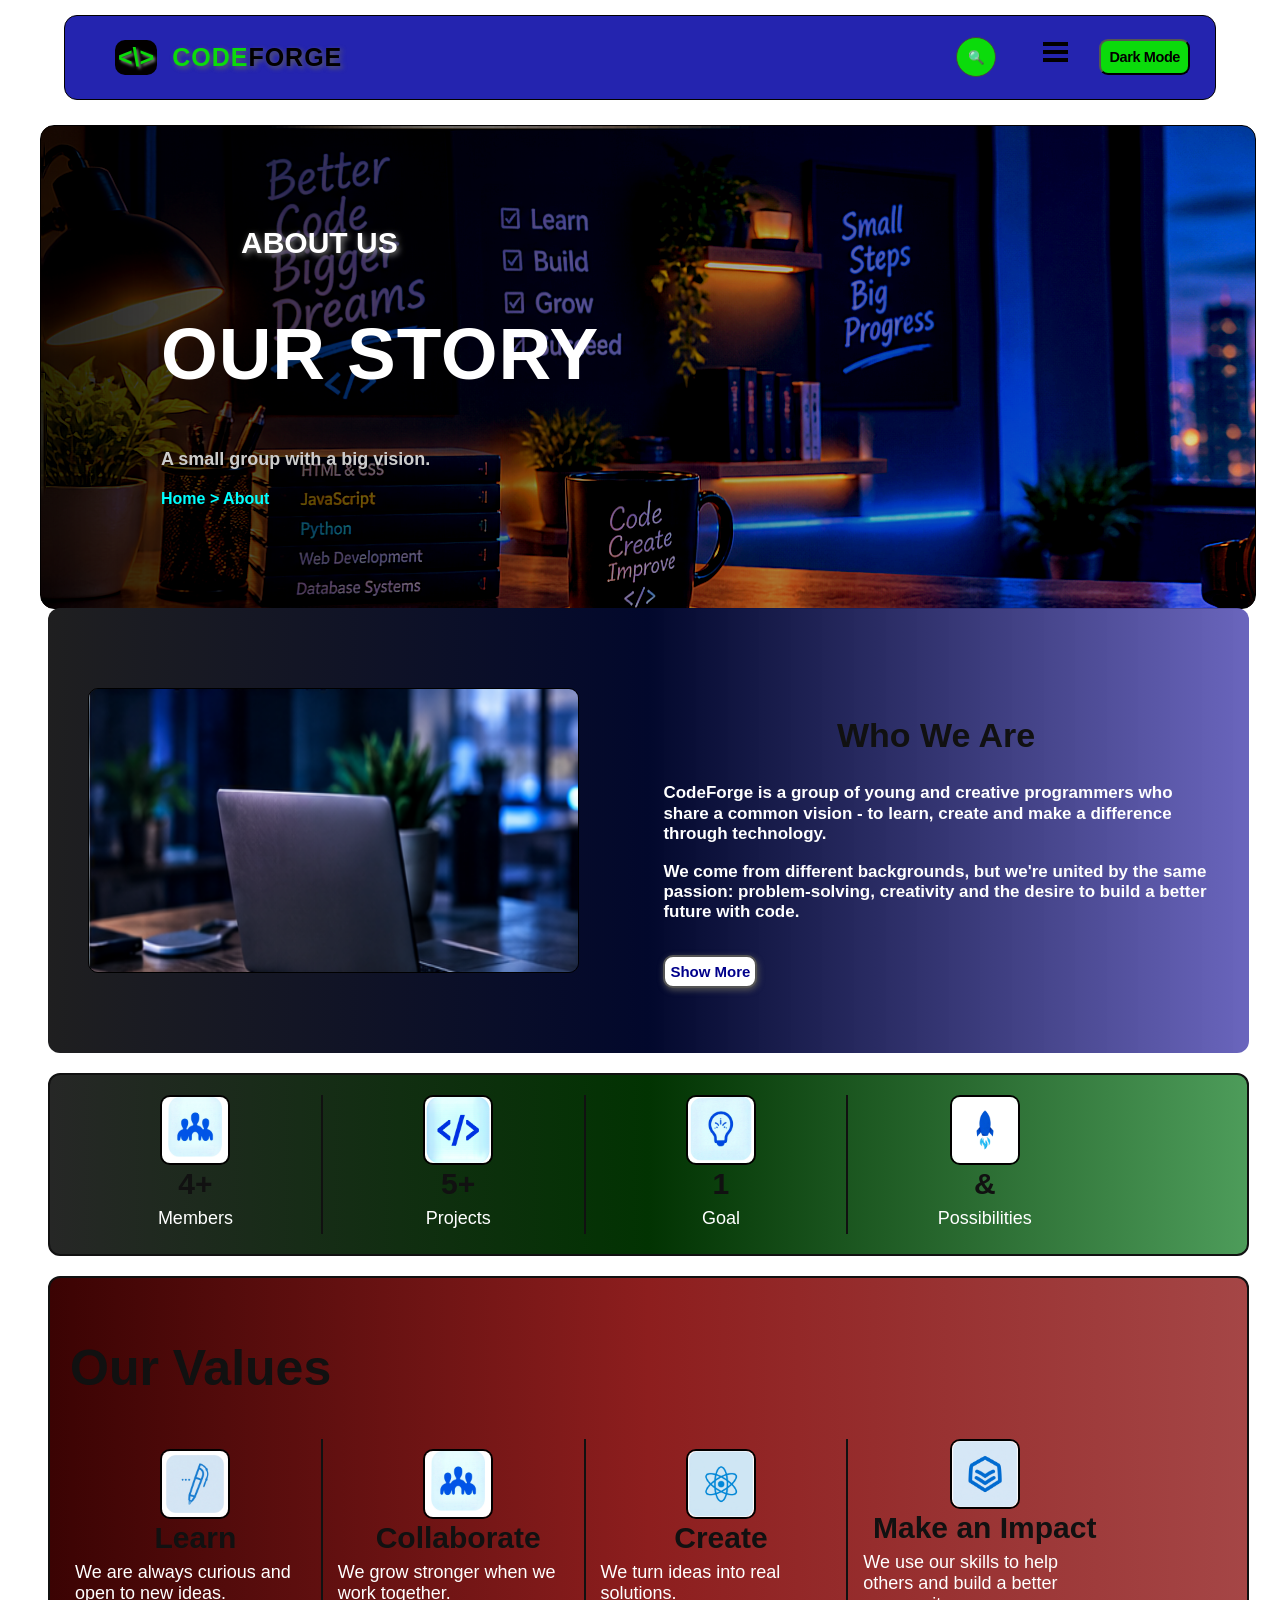
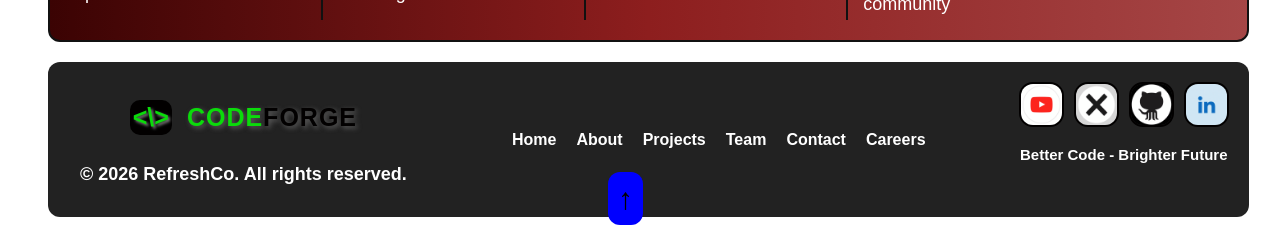
<file: about.html>
<!DOCTYPE html>
<html>
<head>
<meta charset="UTF-8">
<meta name="viewport" content="width=device-width, initial-scale=1.0">
<meta name="description" content="CodeForge - Creating new oppprtunities around the world.">
<title>CodeForge</title>
<link rel="stylesheet" href="style.css">
<script src="script.js" defer></script>
</head>
<body>
<header class="navbar" id="navbar">
<a href="index.html" class="logo logo-y">
<logo-mark class="logo-mark"><\></logo-mark>
<h1 class="logo-content">CODE<span>FORGE</span></h1>
</a>
<nav class="nav-menu" id="navMenu">
<a href="index.html" class="nav-menu a">Home</a>
<a href="about.html" class="active">About</a>
<a href="projects.html" class="nav-menu a">Projects</a>
<a href="team.html" class="nav-menu a">Team</a>
<a href="contact.html" class="nav-menu a">Contact</a>
<a href="careers.html" class="nav-menu a">Careers</a>
</nav>
<nav class="nav-actions">
<button class="search-btn" id="searchBtn" aria-label="search">🔍</button>
<button class="menu-btn" id="menuBtn">
    <span></span>
    <span></span>
    <span></span>
</button>
<button class="theme-btn" id="themeBtn">Dark Mode</button>
</nav>
</header>
<main>
<section class="hero about-hero">
<div class="hero-content">
<span class="eyebrow light-eyebrow hero-eyebrow">ABOUT US</span>
<h1>OUR STORY</h1>
<p>A small group with a big vision.</p>
<a href="index.html" class="nav-look">Home > About</a>
</div>
</section>
<section class="slip">
<div class="slip-content">
<div class="slip-image">
<img src="images/laptop.png">
</div>
<div class="slip-reveal">
<h1>Who We Are</h1>
<p>CodeForge is a group of young and creative programmers who share a common vision -
    to learn, create and make a difference through technology.</p>
<p>We come from different backgrounds, but we're united by the same passion: problem-solving,
   creativity and the desire to build a better future with code.</p>
<p id="extraInfo">We work on personal projects, collaborate on ideas, and support eachother in our journey
    to become better developers.</p>
<button id="toggleButton" class="btn btn-white">Show More</button>
</div>
</div>
</section>
<section class="stat">
<div class="stat-content">
<div class="stat-grid">
<div class="stat-card">
<img src="images/People.jpg">
<h1>4+</h1>
<p>Members</p>
</div> 
<div class="stat-card">
<img src="images/Logo.jpg">
<h1>5+</h1>
<p>Projects</p>
</div>   
<div class="stat-card">
<img src="images/Bulb.jpg">
<h1>1</h1>
<p>Goal</p>
</div>
<div class="stat-card">
<img src="images/plane.jpg">
<h1>&</h1>
<p>Possibilities</p>
</div>
</div>
</div>
</section>
<section class="stat page-stat">
<div class="stat-content">
<h1>Our Values</h1>
<div class="stat-grid">
<div class="stat-card">
<img src="images/pen.jpg">
<h1>Learn</h1>
<p>We are always curious and open to new ideas.</p>
</div> 
<div class="stat-card">
<img src="images/People.jpg">
<h1>Collaborate</h1>
<p>We grow stronger when we work together.</p>
</div>   
<div class="stat-card">
<img src="images/perplexity.jpg">
<h1>Create</h1>
<p>We turn ideas into real solutions.</p>
</div>
<div class="stat-card">
<img src="images/impact.jpg">
<h1>Make an Impact</h1>
<p>We use our skills to help others and build a better community</p>
</div>
</div>
</div>
</section>
<section class="footer about-footer">
<div class="footer-content">
<div class="footer-intro">
<a href="index.html" class="logo logo-t">
<logo-mark class="logo-mark"><\></logo-mark>
<h1 class="logo-content">CODE<span>FORGE</span></h1>
</a>
<p>© 2026 RefreshCo. All rights reserved.</p>
</div>
<div class="footer-links">
<a href="index.html">Home</a>
<a href="about.html">About</a>
<a href="projects.html">Projects</a>
<a href="team.html">Team</a>
<a href="contact.html">Contact</a>
<a href="careers.html">Careers</a>
</div>
<div class="footer-end">
<article class="social-links">
<a href="https://youtube.com"><img src="images/Youtube.jpg"></a>
<a href="https://x.com"><img src="images/x.jpg"></a>
<a href="https://github.com"><img src="images/github.jpg"></a>
<a href="https://google.com" target="_blank"><img src="images/insta.jpg"></a>
</article>
<div>
<p>Better Code - Brighter Future</p>
</div>
</div>
</div>
</section>
<btn><a href="#" class="end about-end">↑</a></btn>
</main>
</body>
</html>
</main>
<div class="search-overlay" id="searchOverlay">
<button class="close-search" id="closeSearch">
    ×
</button>
<div class="search-container">
    <span class="eyebrow light-eyebrow">
        Search
    </span>
    <input
        type="search"
        id="searchInput"
        placeholder="What are you looking for?"
    >
</div>
</div>
</body>
</html>
</file>
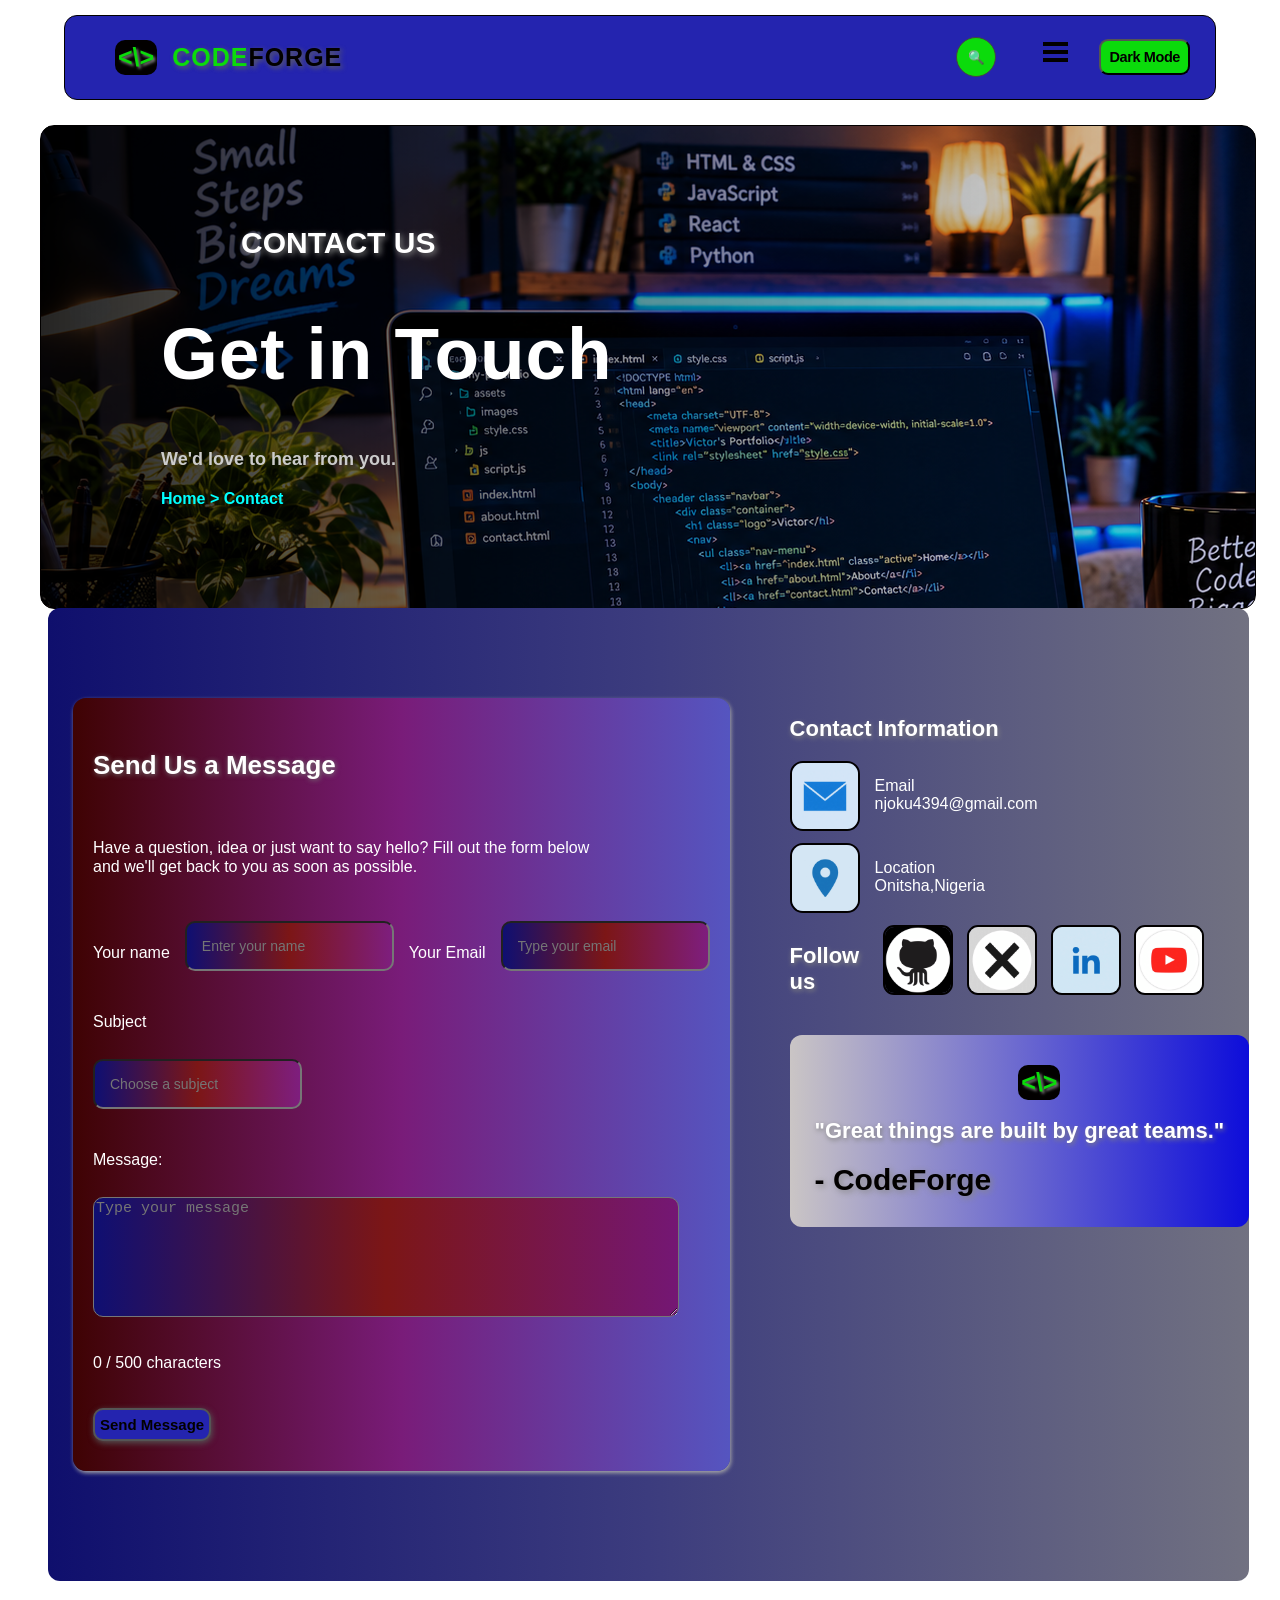
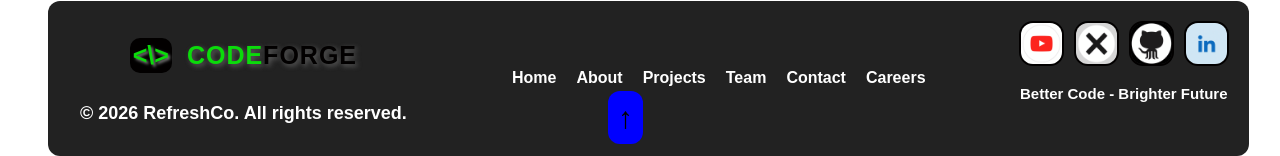
<file: contact.html>
<!DOCTYPE html>
<html>
<head>
<meta charset="UTF-8">
<meta name="viewport" content="width=device-width, initial-scale=1.0">
<meta name="description" content="CodeForge - Creating new oppprtunities around the world.">
<title>CodeForge</title>
<link rel="stylesheet" href="style.css">
<script src="script.js" defer></script>
</head>
<body>
<header class="navbar" id="navbar">
<a href="index.html" class="logo logo-y">
<logo-mark class="logo-mark"><\></logo-mark>
<h1 class="logo-content">CODE<span>FORGE</span></h1>
</a>
<nav class="nav-menu" id="navMenu">
<a href="index.html" class="nav-menu a">Home</a>
<a href="about.html" class="nav-menu a">About</a>
<a href="projects.html" class="nav-menu a">Projects</a>
<a href="team.html" class="nav-menu a">Team</a>
<a href="contact.html" class="active">Contact</a>
<a href="careers.html" class="nav-menu a">Careers</a>
</nav>
<nav class="nav-actions">
<button class="search-btn" id="searchBtn" aria-label="search">🔍</button>
<button class="menu-btn" id="menuBtn">
    <span></span>
    <span></span>
    <span></span>
</button>
<button class="theme-btn" id="themeBtn">Dark Mode</button>
</nav>
</header>
<main>
<section class="hero contact-hero">
<div class="hero-content">
<span class="eyebrow light-eyebrow hero-eyebrow">CONTACT US</span>
<h1>Get in Touch</h1>
<p>We'd love to hear from you.</p>
<a href="index.html" class="nav-look">Home > Contact</a>
</div>
</section>
<section class="state">
<div class="state-content">
<div class="state-form">
<form class="form" id="contactForm"
autocomplete="on"
action="https://formspree.io/f/xyegpvgz"
method="post">
<h1>Send Us a Message</h1>
<p>Have a question, idea or just want to say hello? Fill out the form below<br>
    and we'll get back to you as soon as possible.</p>
<div class="sand">
<label for="name">Your name</label>
<input type="text" id="name" name="name" placeholder="Enter your name">
<label for="email">Your Email</label>
<input type="email" id="email" name="email" placeholder="Type your email">
</div>
<label for="subject">Subject</label>
<input type="text" id="subject" name="subject" placeholder="Choose a subject">
<label for="message">Message:</label>
<textarea id="message" name="message" placeholder="Type your message"></textarea>
<p id="charCount">0 / 500 characters</p>
<button type="submit" class="btn btn-blue">Send Message</button>
</form>
<div id="statusMessage"></div> 
</div>
<div class="contact-info">
<h1>Contact Information</h1>
<div class="state-card">
<img src="images/mail.jpg">
<p>Email<br>njoku4394@gmail.com</p>
</div>
<div class="state-card">
<img src="images/location.jpg">
<p>Location<br>Onitsha,Nigeria</p>
</div>
<div class="state-card">
<h1>Follow us</h1>
<div class="state-grid">
<img src="images/github.jpg">
<img src="images/x.jpg">
<img src="images/insta.jpg">
<img src="images/Youtube.jpg">
</div>
</div>
<div class="banner">
<span class="logo logo-y">
<logo-mark class="logo-mark"><\></logo-mark>
</span>
<h1>"Great things are built by great teams."</h1>
<span class="eyebrow">- CodeForge</span>
</div>
</div>
</div>
</section>
<section class="footer contact-footer">
<div class="footer-content">
<div class="footer-intro">
<a href="index.html" class="logo logo-t">
<logo-mark class="logo-mark"><\></logo-mark>
<h1 class="logo-content">CODE<span>FORGE</span></h1>
</a>
<p>© 2026 RefreshCo. All rights reserved.</p>
</div>
<div class="footer-links">
<a href="index.html">Home</a>
<a href="about.html">About</a>
<a href="projects.html">Projects</a>
<a href="team.html">Team</a>
<a href="contact.html">Contact</a>
<a href="careers.html">Careers</a>
</div>
<div class="footer-end">
<article class="social-links">
<a href="https://youtube.com"><img src="images/Youtube.jpg"></a>
<a href="https://x.com"><img src="images/x.jpg"></a>
<a href="https://github.com"><img src="images/github.jpg"></a>
<a href="https://google.com" target="_blank"><img src="images/insta.jpg"></a>
</article>
<div>
<p>Better Code - Brighter Future</p>
</div>
</div>
</div>
</section>
<btn><a href="#" class="end contact-end">↑</a></btn>
</main>
<div class="search-overlay" id="searchOverlay">
<button class="close-search" id="closeSearch">
    ×
</button>
<div class="search-container">
    <span class="eyebrow light-eyebrow">
        Search
    </span>
    <input
        type="search"
        id="searchInput"
        placeholder="What are you looking for?"
    >
</div>
</div>
</body>
</html>
</file>
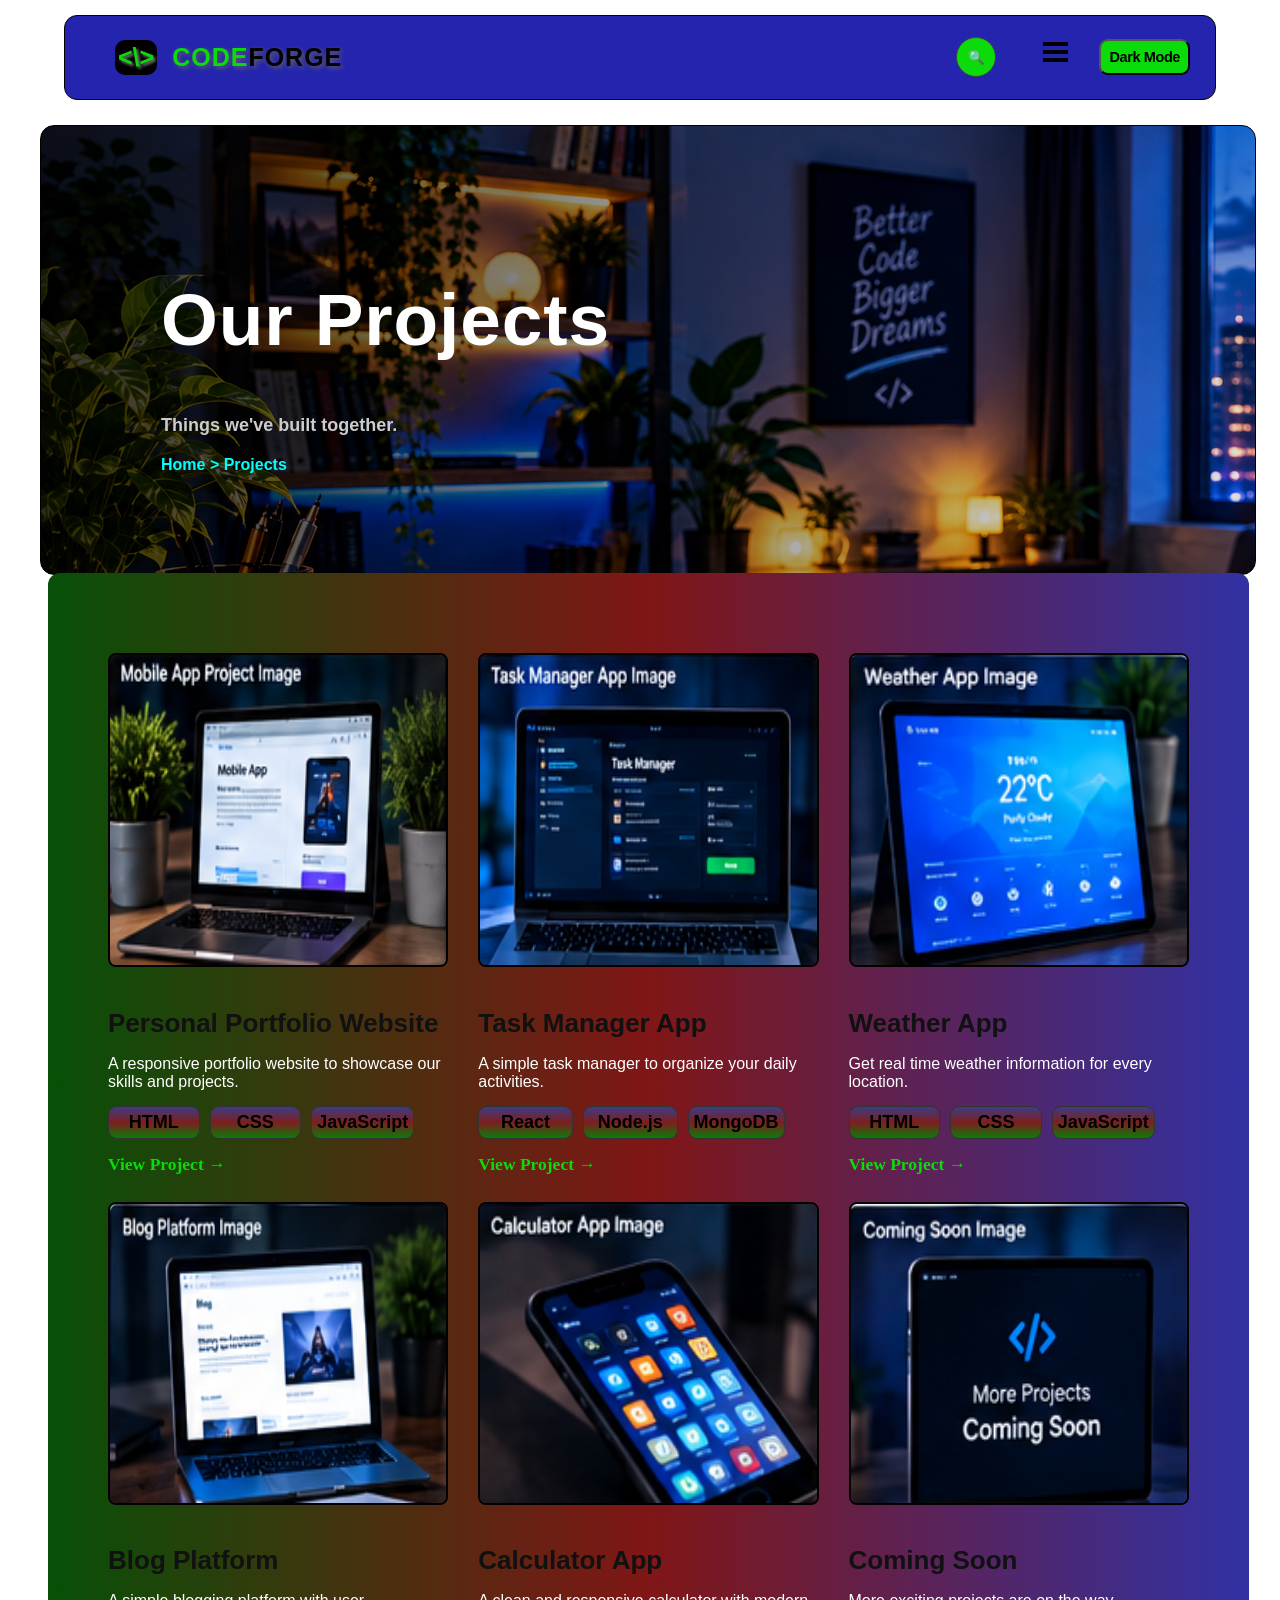
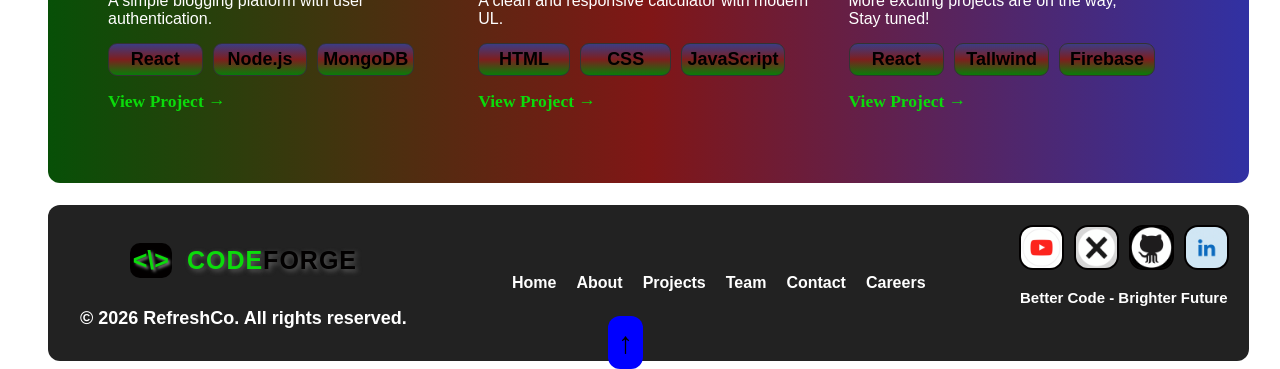
<file: projects.html>
<!DOCTYPE html>
<html>
<head>
<meta charset="UTF-8">
<meta name="viewport" content="width=device-width, initial-scale=1.0">
<meta name="description" content="CodeForge - Creating new oppprtunities around the world.">
<title>CodeForge</title>
<link rel="stylesheet" href="style.css">
<script src="script.js" defer></script>
</head>
<body>
<header class="navbar" id="navbar">
<a href="index.html" class="logo logo-y">
<logo-mark class="logo-mark"><\></logo-mark>
<h1 class="logo-content">CODE<span>FORGE</span></h1>
</a>
<nav class="nav-menu" id="navMenu">
<a href="index.html" class="nav-menu a">Home</a>
<a href="about.html" class="nav-menu a">About</a>
<a href="projects.html" class="active">Projects</a>
<a href="team.html" class="nav-menu a">Team</a>
<a href="contact.html" class="nav-menu a">Contact</a>
<a href="careers.html" class="nav-menu a">Careers</a>
</nav>
<nav class="nav-actions">
<button class="search-btn" id="searchBtn" aria-label="search">🔍</button>
<button class="menu-btn" id="menuBtn">
    <span></span>
    <span></span>
    <span></span>
</button>
<button class="theme-btn" id="themeBtn">Dark Mode</button>
</nav>
</header>
<main>
<section class="hero projects-hero">
<div class="hero-content">
<h1>Our Projects</h1>
<p>Things we've built together.</p>
<a href="index.html" class="nav-look">Home > Projects</a>
</div>
</section>
<section class="spit">
<div class="spit-content">
<div class="spit-card">
<img src="images/1.png">
<h1>Personal Portfolio Website</h1>
<p>A responsive portfolio website to showcase our skills and projects.</p>
<div class="btn-grid">
<button>HTML</button>
<button>CSS</button>
<button>JavaScript</button>
</div>
<a href="projects.html" class="text-link">View Project →</a>
</div>
<div class="spit-card">
<img src="images/2.png">
<h1>Task Manager App</h1>
<p>A simple task manager to organize your daily activities.</p>
<div class="btn-grid">
<button>React</button>
<button>Node.js</button>
<button>MongoDB</button>
</div>
<a href="projects.html" class="text-link">View Project →</a>
</div>
<div class="spit-card">
<img src="images/3.png">
<h1>Weather App</h1>
<p>Get real time weather information for every location.</p>
<div class="btn-grid">
<button>HTML</button>
<button>CSS</button>
<button>JavaScript</button>
</div>
<a href="projects.html" class="text-link">View Project →</a>
</div>
<div class="spit-card">
<img src="images/4.png">
<h1>Blog Platform</h1>
<p>A simple blogging platform with user authentication.</p>
<div class="btn-grid">
<button>React</button>
<button>Node.js</button>
<button>MongoDB</button>
</div>
<a href="projects.html" class="text-link">View Project →</a>
</div>
<div class="spit-card">
<img src="images/5.png">
<h1>Calculator App</h1>
<p>A clean and responsive calculator with modern UL.</p>
<div class="btn-grid">
<button>HTML</button>
<button>CSS</button>
<button>JavaScript</button>
</div>
<a href="projects.html" class="text-link">View Project →</a>
</div>
<div class="spit-card">
<img src="images/6.png">
<h1>Coming Soon</h1>
<p>More exciting projects are on the way,<br>Stay tuned!</p>
<div class="btn-grid">
<button>React</button>
<button>Tallwind</button>
<button>Firebase</button>
</div>
<a href="projects.html" class="text-link">View Project →</a>
</div>
</div>
</section>
<section class="footer projects-footer">
<div class="footer-content">
<div class="footer-intro">
<a href="index.html" class="logo logo-t">
<logo-mark class="logo-mark"><\></logo-mark>
<h1 class="logo-content">CODE<span>FORGE</span></h1>
</a>
<p>© 2026 RefreshCo. All rights reserved.</p>
</div>
<div class="footer-links">
<a href="index.html">Home</a>
<a href="about.html">About</a>
<a href="projects.html">Projects</a>
<a href="team.html">Team</a>
<a href="contact.html">Contact</a>
<a href="careers.html">Careers</a>
</div>
<div class="footer-end">
<article class="social-links">
<a href="https://youtube.com"><img src="images/Youtube.jpg"></a>
<a href="https://x.com"><img src="images/x.jpg"></a>
<a href="https://github.com"><img src="images/github.jpg"></a>
<a href="https://google.com" target="_blank"><img src="images/insta.jpg"></a>
</article>
<div>
<p>Better Code - Brighter Future</p>
</div>
</div>
</div>
</section>
<btn><a href="#" class="end projects-end">↑</a></btn>
</main>
<div class="search-overlay" id="searchOverlay">
<button class="close-search" id="closeSearch">
    ×
</button>
<div class="search-container">
    <span class="eyebrow light-eyebrow">
        Search
    </span>
    <input
        type="search"
        id="searchInput"
        placeholder="What are you looking for?"
    >
</div>
</div>
</body>
</html>
</file>
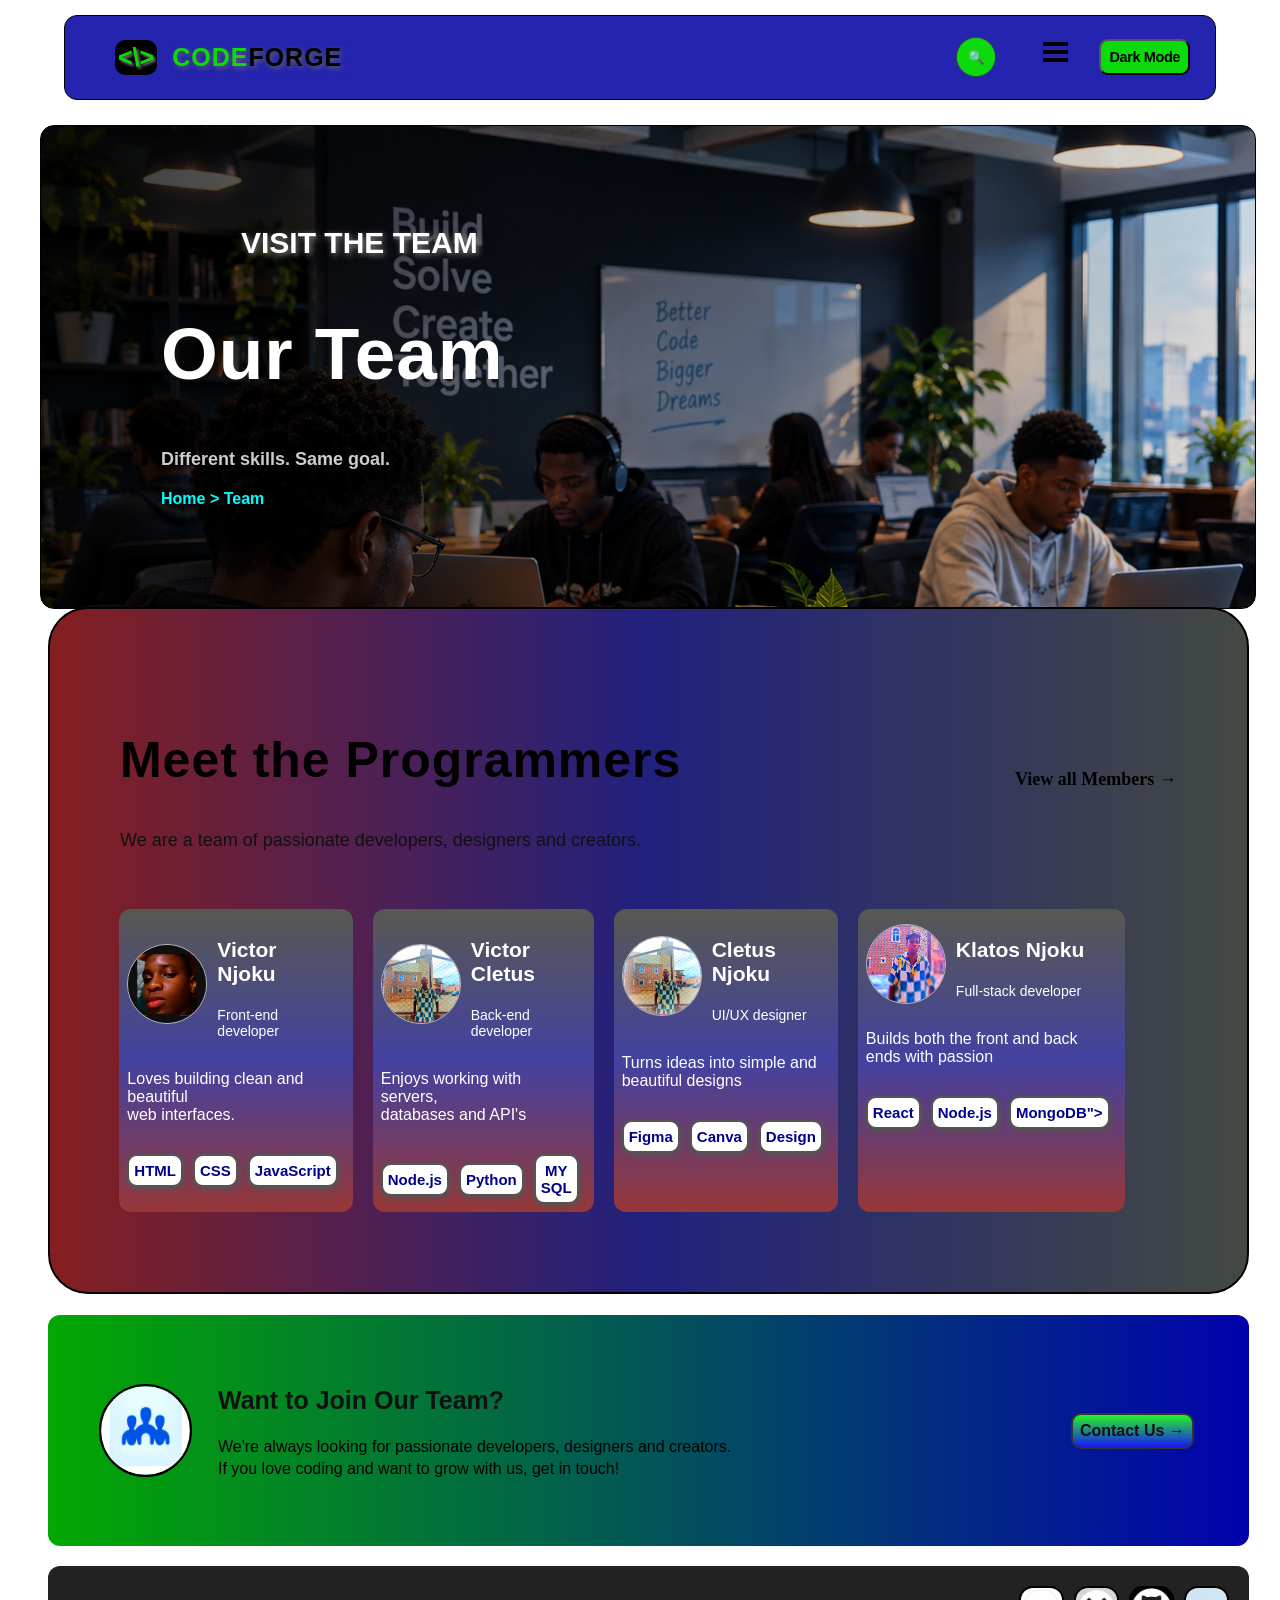
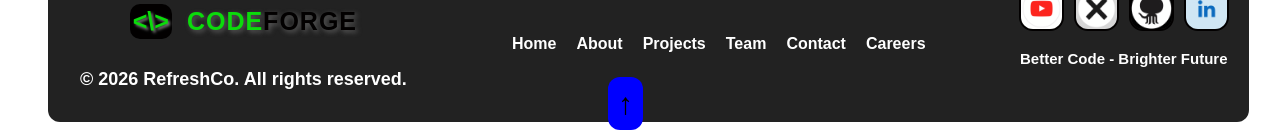
<file: team.html>
<!DOCTYPE html>
<html>
<head>
<meta charset="UTF-8">
<meta name="viewport" content="width=device-width, initial-scale=1.0">
<meta name="description" content="CodeForge - Creating new oppprtunities around the world."">
<title>CodeForge</title>
<link rel="stylesheet" href="style.css">
<script src="script.js" defer></script>
</head>
<body>
<header class="navbar" id="navbar">
<a href="index.html" class="logo logo-y">
<logo-mark class="logo-mark"><\></logo-mark>
<h1 class="logo-content">CODE<span>FORGE</span></h1>
</a>
<nav class="nav-menu" id="navMenu">
<a href="index.html" class="nav-menu a">Home</a>
<a href="about.html" class="nav-menu a">About</a>
<a href="projects.html" class="nav-menu a">Projects</a>
<a href="team.html" class="active">Team</a>
<a href="contact.html" class="nav-menu a">Contact</a>
<a href="careers.html" class="nav-menu a">Careers</a>
</nav>
<nav class="nav-actions">
<button class="search-btn" id="searchBtn" aria-label="search">🔍</button>
<button class="menu-btn" id="menuBtn">
    <span></span>
    <span></span>
    <span></span>
</button>
<button class="theme-btn" id="themeBtn">Dark Mode</button>
</nav>
</header>
<main>
<section class="hero team-hero">
<div class="hero-content">
<span class="eyebrow light-eyebrow hero-eyebrow">VISIT THE TEAM</span>
<h1>Our Team</h1>
<p>Different skills. Same goal.</p>
<a href="index.html" class="nav-look">Home > Team</a>
</div>
</section>
<section class="split team-split">
<div class="split-content">
<div class="split-door">
<div class="split-heading">
<h1>Meet the Programmers</h1>
<p>We are a team of passionate developers, designers and creators.</p>
</div>
<a href="team.html" class="text-link split-link">View all Members →</a>
</div>
<div class="split-grid team-grid">
<div class="split-card team-card">
<article class="split-card-content">
<div class="split-reveal">
<div>
<img src="images/Cletus.png">
</div>
<div class="split-intro">
<h1>Victor Njoku</h1>
<p>Front-end developer</p>
</div>
</div>
<p>Loves building clean and beautiful<br>web interfaces.</p>
<div class="btn-grid">
<btn class="btn btn-white">HTML</btn>
<btn class="btn btn-white">CSS</btn>
<btn class="btn btn-white">JavaScript</btn>
</div>
</article>
</div>
<div class="split-card team-card">
<article class="split-card-content">
<div class="split-reveal">
<div>
<img src="images/Njoku.jpg">
</div>
<div class="split-intro">
<h1>Victor Cletus</h1>
<p>Back-end developer</p>
</div>
</div>
<p>Enjoys working with servers,<br>databases and API's</p>
<div class="btn-grid">
<btn class="btn btn-white">Node.js</btn>
<btn class="btn btn-white">Python</btn>
<btn class="btn btn-white">MY SQL</btn>
</div>
</article>
</div>
<div class="split-card team-card">
<article class="split-card-content">
<div class="split-reveal">
<div>
<img src="images/Njoku2.jpg">
</div>
<div class="split-intro">
<h1>Cletus Njoku</h1>
<p>UI/UX designer</p>
</div>
</div>
<p>Turns ideas into simple and<br>beautiful designs</p>
<div class="btn-grid">
<btn class="btn btn-white">Figma</btn>
<btn class="btn btn-white">Canva</btn>
<btn class="btn btn-white">Design</btn>
</div>
</article>
</div>
<div class="split-card team-card">
<article class="split-card-content">
<div class="split-reveal">
<div>
<img src="images/Victor.jpg">
</div>
<div class="split-intro">
<h1>Klatos Njoku</h1>
<p>Full-stack developer</p>
</div>
</div>
<p>Builds both the front and back<br>ends with passion</p>
<div class="btn-grid">
<btn class="btn btn-white">React</btn>
<btn class="btn btn-white">Node.js</btn>
<btn class="btn btn-white">MongoDB"></btn>
</div>
</article>
</div>
</div>
</section>
<section class="sant">
<div class="sant-content">
<div class="sant-container">
<img src="images/People.jpg">
<div class="sant-reveal">
<h1>Want to Join Our Team?</h1>
<p>We're always looking for passionate developers, designers and creators.<br>
If you love coding and want to grow with us, get in touch!</p>
</div>
</div>
<a href="contact.html" class="sant-button">Contact Us →</a>
</div>
</section>
<section class="footer team-footer">
<div class="footer-content">
<div class="footer-intro">
<a href="index.html" class="logo logo-t">
<logo-mark class="logo-mark"><\></logo-mark>
<h1 class="logo-content">CODE<span>FORGE</span></h1>
</a>
<p>© 2026 RefreshCo. All rights reserved.</p>
</div>
<div class="footer-links">
<a href="index.html">Home</a>
<a href="about.html">About</a>
<a href="projects.html">Projects</a>
<a href="team.html">Team</a>
<a href="contact.html">Contact</a>
<a href="careers.html">Careers</a>
</div>
<div class="footer-end">
<article class="social-links">
<a href="https://youtube.com"><img src="images/Youtube.jpg"></a>
<a href="https://x.com"><img src="images/x.jpg"></a>
<a href="https://github.com"><img src="images/github.jpg"></a>
<a href="https://google.com" target="_blank"><img src="images/insta.jpg"></a>
</article>
<div>
<p>Better Code - Brighter Future</p>
</div>
</div>
</div>
</section>
<btn><a href="#" class="end team-end">↑</a></btn>
</main>
<div class="search-overlay" id="searchOverlay">
<button class="close-search" id="closeSearch">
    ×
</button>
<div class="search-container">
    <span class="eyebrow light-eyebrow">
        Search
    </span>
    <input
        type="search"
        id="searchInput"
        placeholder="What are you looking for?"
    >
</div>
</div>
</body>
</html>
</file>
<file: style.css>
:root {
--white: rgb(255, 255, 255);
--black: rgb(2, 0, 0);
--blue: rgb(36, 36, 175);
--darkblue: rgb(0, 0, 94);
--max-width: 1500px;
--green: rgb(11, 219, 11);
}
* {
box-sizing: border-box;
}
html {
scroll-behavior: smooth;
}
body {
background-color: var(--white);
font-family: Arial, Helvetica, sans-serif;
display: flex;
align-items: center;
flex-direction: column;
}
.dark-mode {
background-color: #444;
}
img {
width: 90%;
height: fit-content;
border-radius: 14px;
border: 2px solid var(--black);
}
a {
text-decoration: none;
}
.navbar {
height: fit-content;
width: 90%;
padding: 10px 10px;
position: fixed;
top: 10px;
right: 10px;
left: 10px;
display: flex;
justify-content: space-between;
align-items: center;
margin: 5px auto;
background-color: var(--blue);
border-radius: 13px;
border: 1.5px solid var(--black);
transition: 0.3s ease;
}
.dark-mode .navbar {
background-color: #bbb;
}
.navbar.scrolled {
height: 68px;
background-color: var(--white);
}
.logo {
display: flex;
justify-content: center;
align-items: center;
gap: 15px;
}
.logo-y {
margin-left: 40px;
}
.logo-mark {
font-size: 25px;
font-weight: bolder;
text-shadow: 2px 2px 3px gray;
color: var(--green);
background-color: var(--black);
padding: 3px 3px;
border-radius: 10px;
text-align: center;
align-items: center;
}
.dark-mode .logo-mark {
color: darkgreen;
}
.logo h1 {
color: var(--green);
font-size: 25px;
font-family: Impact, Haettenschweiler, 'Arial Narrow Bold', sans-serif;
font-style: normal;
font-weight: bolder;
text-shadow: 2px 2px 5px rgb(97, 97, 97);
letter-spacing: 1px;
text-wrap: var(--black);
}
.dark-mode .logo h1 {
color: darkgreen;
}
.logo h1 span {
color: var(--black);
}
#navMenu {
display: none;
}
#navMenu.show {
display: flex;
}
.nav-menu {
display: flex;
gap: 25px;
align-items: center;
margin-left: 50px;
margin: 2px auto;
}
.nav-menu a,
.theme-btn {
background-color: var(--green);
color: var(--black);
border-radius: 9px;
padding: 8px 8px;
font-size: 14.5px;
font-weight: bolder;
position: relative;
cursor: pointer;
letter-spacing: -0.4px;
transition: 0.7s ease;
}
.dark-mode .nav-menu a,
.dark-mode .theme-btn,
.dark-mode .search-btn {
background-color: darkgreen;
}
.nav-menu a:hover::after,
.nav-menu a.active::after {
content: "";
position: absolute;
bottom: -7px;
left: 0;
right: 0;
width: 100%;
height: 4px;
background-color: black;
border-radius: 10px;
transition: 0.7s ease;
}
.nav-menu a:hover,
.nav-menu a.active {
background-color: black;
color: var(--white);
transform: scale(1.07);
}
.nav-actions {
display: flex;
align-items: center;
justify-content: center;
gap: 25px;
margin-right: 15px;
}
.search-btn {
height: 40px;
width: 40px;
background-color: var(--green);
border-radius: 50%;
border: 1.5px solid #444;
cursor: pointer;
transition: 0.8s ease;
position: relative;
}
.search-btn:hover,
.search-btn.active,
.theme-btn:hover,
.theme-btn.active {
background-color: var(--black);
color: var(--white);
transform: scale(1.08);
}
.search-btn:hover::after,
.search-btn.active::after,
.theme-btn:hover::after,
.theme-btn.active::after {
content: "";
position: absolute;
left: 0px;
right: 0px;
bottom: -7px;
background-color: var(--black);
width: 100%;
height: 4px;
border-radius: 10px;
}
.menu-btn {
background-color: transparent;
height: 40px;
padding: 5px 5px;
width: 38px;
border: none;
display: inline-flex;
gap: 4px;
align-items: center;
flex-direction: column;
margin-left: 15px;
transition: 0.8s ease;
cursor: pointer;
}
.menu-btn span {
background-color: var(--black);
width: 90%;
height: 4px;
}
.menu-btn:hover {
transform: scale(1.08);
}
.eyebrow {
font-size: 30px;
font-weight: bolder;
color: var(--black);
font-family: 'Trebuchet MS', 'Lucida Sans Unicode', 'Lucida Grande', 'Lucida Sans', Arial, sans-serif;
margin-bottom: 30px;
text-shadow: 2px 2px 6px #888;
transform: 0.8s ease;
}
.light-eyebrow {
color: var(--white);
}
.eyebrow:hover {
color: var(--green);
}
.btn {
cursor: pointer;
border-radius: 10px;
border: 2px solid #555;
box-shadow: 1px 2px 6px #555;
font-size: 15px;
font-weight: bold;
padding: 6px 5px;
width: fit-content;
}
.btn-blue {
background-color: var(--blue);
color: var(--black);
}
.dark-mode .btn-blue {
background-color: darkblue;
}
.btn-white {
background-color: var(--white);
color: darkblue;
position: relative;
top: 15px;
}
.dark-mode .btn-white {
background-color: #999;
}
.btn:hover {
background-color: var(--black);
color: var(--white);
transform: scale(1.08);
}
.text-link {
font-family: Cambria, Cochin, Georgia, Times, 'Times New Roman', serif;
font-size: 17.5px;
color: var(--green);
font-weight: bold;
cursor: pointer;
transition: 0.96s;
}
.text-link:hover {
color: blue;
font-weight: 700;
transform: scale(1.1);
text-decoration: underline;
}
.hero {
background:
linear-gradient(
    90deg,
    rgba(0, 0, 0, .80),
    rgba(0, 0, 0, 0.53),
    rgba(0, 0, 0, 0.1)
),
url("images/url1.png");
background-size: cover;
background-position: center;
width: 95%;
height: max-content;
padding: 100px 40px;
border-radius: 14px;
border: 1.6px solid var(--black);
position: relative;
top: 125px;
left: 40px;
right: 20px;
animation: heroIn 1s ease-out;
}
@keyframes heroIn {
from {
scale: 1.08;
opacity: 0;
}
to {
scale: 1;
opacity: 1;
}
}
.dark-mode .hero {
background:
linear-gradient(
    90deg,
    rgba(0, 0, 0, .90),
    rgba(0, 0, 0, 0.63),
    rgba(0, 0, 0, 0.4)
),
url("images/url1.png");
background-size: cover;
background-position: center;
}
.hero-content {
margin-left: 80px;
text-align: left;
}
.hero-eyebrow {
margin-left: 80px;
}
.hero-content h1 {
font-size: 73px;
color: white;
font-weight: bolder;
line-height: .9;
letter-spacing: .9px;
}
.hero-content p {
font-size: 18px;
color: #ccc;
font-weight: bold;
line-height: 1.4;
}
.btn-group {
display: flex;
align-items: center;
justify-content: left;
gap: 30px;
margin-top: 50px;
margin-left: 140px;
}
.hero-btn {
background-color: transparent;
border-radius: 12px;
border: 2px solid var(--white);
color: white;
font-size: 16px;
font-weight: bolder;
padding: 7px 7px;
cursor: pointer;
}
.hero-btn:hover {
transform: translateY(-6px);
transform: scale(1.08);
background-color: var(--green);
color: var(--black);
}
.nav-look {
color: aqua;
font-size: 16px;
font-weight: bold;
margin-top: 20px;
cursor: pointer;
}
.nav-look:hover {
color: red;
transform: scale(1.09);
}
.about-hero {
background: 
linear-gradient(
90deg,
rgba(0, 0, 0, .85),
rgba(0, 0, 0, .40),
rgba(0, 0, 0, .10)
),
url("images/url3.png");
position: absolute;
top: 125px;
left: 40px;
right: 20px;
}
.dark-mode .about-hero {
background: 
linear-gradient(
90deg,
rgba(0, 0, 0, .95),
rgba(0, 0, 0, .50),
rgba(0, 0, 0, .20)
),
url("images/url3.png");
}
.projects-hero {
background: 
linear-gradient(
90deg,
rgba(0, 0, 0, .80),
rgba(0, 0, 0, .40),
rgba(0, 0, 0, .10)
),
 url("images/url4.png");
position: absolute;
top: 125px;
left: 40px;
right: 20px;   
}
.dark-mode .projects-hero {
background: 
linear-gradient(
90deg,
rgba(0, 0, 0, .90),
rgba(0, 0, 0, .50),
rgba(0, 0, 0, .20)
),
 url("images/url4.png");
}
.team-hero {
background: 
linear-gradient(
90deg,
rgba(0, 0, 0, .80),
rgba(0, 0, 0, .40),
rgba(0, 0, 0, .10)
),
url("images/url5.png");
position: absolute;
top: 125px;
left: 40px;
right: 20px;
}
.dark-mode .team-hero {
background: 
linear-gradient(
90deg,
rgba(0, 0, 0, .90),
rgba(0, 0, 0, .50),
rgba(0, 0, 0, .20)
),
url("images/url5.png");
}
.contact-hero {
background: 
linear-gradient(
90deg,
rgba(0, 0, 0, .85),
rgba(0, 0, 0, .40),
rgba(0, 0, 0, .10)
),
url("images/url6.png");
position: absolute;
top: 125px;
left: 40px;
right: 20px;
}
.dark-mode .contact-hero {
background: 
linear-gradient(
90deg,
rgba(0, 0, 0, .95),
rgba(0, 0, 0, .50),
rgba(0, 0, 0, .20)
),
url("images/url6.png");
}
.careers-hero {
background: 
linear-gradient(
90deg,
rgba(0, 0, 0, .85),
rgba(0, 0, 0, .40),
rgba(0, 0, 0, .10)
),
url("images/url3.png");
position: absolute;
top: 125px;
left: 40px;
right: 20px;
}
.dark-mode .careers-hero {
background: 
linear-gradient(
90deg,
rgba(0, 0, 0, .95),
rgba(0, 0, 0, .50),
rgba(0, 0, 0, .20)
),
url("images/url3.png");
}
.gray {
background:
linear-gradient(
    90deg,
    rgb(2, 2, 85),
    rgb(28, 28, 146),
    rgb(96, 96, 252)
);
border-radius: 12px;
border: 2px solid var(--black);
animation: fadeIn 1s ease-out;
padding: 70px 40px;
margin-top: 30px auto;
width: 95%;
height: max-content;
position: relative;
top: 140px;
left: 40px;
right: 20px;
}
@keyframes fadeIn {
from {
scale: 1.9;
opacity: 0;
}
to{
scale: 1;
opacity: 1;
}
}
.dark-mode .gray {
background-color: darkblue;
}
.gray-content {
display: flex;
align-items: center;
gap: 80px;
}
.gray-heading {
width: 45%;
height: max-content;
}
.gray-heading h1 {
font-size: 58px;
color: black;
font-weight: bolder;
}
.gray-heading p {
color: #ccc;
font-size: 16px;
line-height: 1.25;
margin-bottom: 30px;
}
.gray-grid {
display: grid;
grid-template-columns: repeat(4,1fr);
gap: 13px;
margin-left: 35px;
width: 50%;
height: max-content;
}
.gray-card {
background:
linear-gradient(
0deg,
rgb(4, 4, 59),
rgb(34, 32, 160),
rgb(98, 98, 241)
);
box-shadow: 1px 1px 3px #222;
padding: 5px 10px;
text-align: center;
border-radius: 13px;
}
.gray-card img {
border: 1px solid red;
border-radius: 50%;
height: 70px;
width: 70px;
background-size: cover;
}
.gray-card h1 {
font-size: 21px;
font-weight: bolder;
color: black;
}
.gray-card p {
font-size: 14px;
color: #ccc;
line-height: 1.1;
}
.split {
background:
linear-gradient(
    90deg,
    rgb(0, 85, 0),
    rgb(24, 150, 24),
    rgb(97, 255, 97)
);
position: relative;
top: 160px;
right: 20px;
left: 40px;
border-radius: 40px;
border: 2px solid var(--black);
padding: 40px 30px;
width: 95%;
height: max-content;
}
.dark-mode .split {
background-color: darkgreen;
}
.split-door {
display: flex;
justify-content: space-between;
align-items: center;
}
.split-heading h1 {
font-size: 50px;
font-weight: bolder;
letter-spacing: 0.97px;
color: var(--black);
}
.split-heading p {
font-size: 18px;
color: #111;
margin-top: 5px;
}
.split-link {
margin-left: 100px;
color: black;
font-size: 18px;
}
.split-grid {
display: grid;
grid-template-columns: repeat(4, 1fr);
justify-content: center;
gap: 20px;
width: 95%;
height: max-content;
margin-top: 35px auto;
}
.split-card {
background: 
linear-gradient(
    0deg,
    rgba(0, 0, 0, .72),
    rgba(0, 0, 0, .40),
    rgba(0, 0, 0, .12)
);
border-radius: 12px;
padding-right: 15px;
padding-top: 8px;
padding-left: 8px;
padding-bottom: 8px;
}
.split-card-content {
align-items: center;
}
.split-reveal {
display: flex;
align-items: center;
justify-content: left;
flex-direction: row;
gap: 10px;
}
.split-reveal img {
border-radius: 50%;
border: 1.5px solid #bbb;
height: 80px;
width: 80px;
transition: 0.8s ease;
}
.split-reveal img:hover {
transform: scale(1.4);
}
.split-intro h1 {
font-size: 21px;
font-weight: bolder;
color: var(--white);
}
.split-intro p {
font-size: 14px;
color: var(--blue);
}
.split-card-content p {
font-family: 15px;
color: var(--white);
margin-bottom: 15px;
}
.btn-grid {
display: grid;
grid-template-columns: repeat(3, 1fr);
gap: 10px;
width: 95%;
text-align: center;
align-items: center;
margin-top: 8px;
margin-bottom: 10px;
}
.careers {
background:
linear-gradient(
90deg,
rgba(0, 0, 0, 0.9),
rgba(0, 0, 0, 0.6),
rgba(0, 0, 0, 0.2)
),
url("images/url2.png");
background-size: contain;
background-position: center;
border-radius: 12px;
padding: 90px 50px;
position: relative;
top: 180px;
right: 20px;
left: 40px;
width: 95%;
height: max-content;
}
.careers-content {
display: flex;
align-items: center;
justify-content: center;
flex-direction: column;
}
.careers-content h1 {
font-size: 72px;
color: var(--white);
font-weight: bolder;
text-shadow: 2px 2px 4px #555;
margin-top: 15px;
}
.careers-content p {
font-size: 20px;
color: var(--white);
margin-top: 30px;
}
.slip {
position: relative;
top: 600px;
right: 20px;
left: 40px;
width: 95%;
height: max-content;
border-radius: 12px;
background:
linear-gradient(
90deg,
rgb(31, 31, 32),
rgb(2, 8, 44),
rgba(94, 89, 184, 0.925)
);
padding: 80px 40px;
}
.slip-content {
display: grid;
grid-template-columns: repeat(2, 1fr);
gap: 30px;
}
.slip-image img {
border: 1px solid black;
border-radius: 10px;
height: 100%;
width: 90%;
}
.slip-image img:hover {
transform: scale(1.08);
}
.slip-reveal h1 {
font-size: 34px;
color: #111;
font-weight: bolder;
text-align: center;
}
.slip-reveal p {
line-height: 1.2;
font-size: 17px;
color: white;
font-weight: bold;
}
.dark-mode .slip {
background-color: darkblue;
}
.stat {
position: relative;
top: 620px;
left: 40px;
right: 20px;
padding: 20px 20px;
width: 95%;
height: min-content;
background:
linear-gradient(
90deg,
rgb(38, 39, 38),
rgb(2, 51, 2),
rgb(77, 156, 90)
);
border: 2px solid #111;
border-radius: 12px;
}
.stat-content h1 {
font-size: 50px;
color: #111;
font-weight: bolder;
text-align: left;
}
.stat-grid {
display: grid;
grid-template-columns: repeat(4, 1fr);
gap: 10px;
width: 90%;
height: 90%;
}
.stat-card {
display: flex;
justify-content: center;
align-items: center;
flex-direction: column;
border-right: 2px solid #111;
}
.stat-card:last-child {
border: none;
}
.stat-card img {
height: 70px;
width: 70px;
border-radius: 10px;
}
.stat-card h1 {
font-size: 30px;
font-weight: bolder;
color: #111;
margin: 2px;
}
.stat-card p {
font-size: 18px;
color: var(--white);
margin: 5px;
}
.dark-mode .stat {
background:
linear-gradient(
90deg,
rgb(2, 46, 2),
rgb(8, 87, 8),
rgb(36, 131, 36)
)
}
.page-stat {
background:
linear-gradient(
90deg,
rgb(59, 3, 3),
rgb(141, 30, 30),
rgb(165, 70, 70)
);
position: relative;
top: 640px;
left: 40px;
right: 20px;
}
.dark-mode .page-stat {
background:
linear-gradient(
90deg,
rgb(26, 1, 1),
rgb(104, 15, 15),
rgb(134, 41, 41)
);
}
.spit {
position: relative;
top: 565px;
left: 40px;
right: 20px;
width: 95%;
height: max-content;
border-radius: 12px;
background:
linear-gradient(
90deg,
rgb(7, 80, 7),
rgb(128, 22, 22),
rgb(49, 49, 163)
);
padding: 80px 60px;
}
.dark-mode .spit {
background:
linear-gradient(
90deg,
rgb(4, 39, 0),
rgb(66, 1, 1),
rgb(1, 1, 61)
);
}
.spit-content {
display: grid;
grid-template-columns: repeat(3, 1fr);
gap: 30px;
width: 100%;
height: max-content;
}
.spit-card {
text-align: left;
margin-bottom: 35px;
}
.spit-card img {
width: 100%;
height: 65%;
border-radius: 8px;
margin-bottom: 15px;
}
.spit-card h1 {
font-size: 26px;
font-weight: bolder;
color: #111;
margin-bottom: 11px;
}
.spit-card p {
font-size: 16px;
color: #fff;
margin-bottom: 15px;
}
.btn-grid {
display: grid;
grid-template-columns: repeat(3, 1fr);
width: 90%;
margin-bottom: 15px;
}
.btn-grid button {
border-radius: 9px;
border: 1px solid #333;
background:
linear-gradient(
0deg,
rgb(9, 124, 9),
rgb(126, 30, 30),
rgb(60, 60, 131)
);
cursor: pointer;
font-size: 18px;
font-weight: bold;
padding: 5px;
}
.team-split {
position: relative;
top: 599px;
padding: 80px 70px;
height: max-content;
background:
linear-gradient(
90deg,
rgb(133, 31, 31),
rgb(33, 33, 126),
rgb(67, 73, 66)
);
}
.dark-mode .team-split {
background:
linear-gradient(
90deg,
rgb(73, 2, 2),
rgb(3, 3, 88)
);
}
.team-grid {
margin-top: 40px;
}
.team-card {
background:
linear-gradient(
0deg,
rgb(151, 55, 55),
rgb(66, 66, 161),
rgb(88, 88, 82)
);
}
.dark-mode .team-card {
background:
linear-gradient(
0deg,
rgb(94, 8, 8),
rgb(13, 13, 100),
rgb(107, 14, 95)
);
}
.sant {
position: relative;
top: 620px;
right: 20px;
left: 40px;
width: 95%;
height: max-content;
background:
linear-gradient(
90deg,
rgb(2, 168, 2),
rgb(2, 2, 173)
);
border-radius: 12px;
padding: 50px 30px;
}
.dark-mode .sant {
background:
linear-gradient(
90deg,
rgb(1, 87, 1),
rgb(2, 2, 95)
);
}
.sant-content {
display: flex;
flex-direction: row;
align-items: center;
justify-content: space-between;
gap: 200px;
}
.sant-container {
display: flex;
flex-direction: row;
align-items: center;
gap: 30px;
margin-left: 25px;
}
.sant-container img {
height: 85px;
width: 85px;
border-radius: 50%;
}
.sant-container img {
transform: scale(1.095);
}
.sant-reveal {
flex-direction: column;
}
.sant-reveal h1 {
font-size: 25px;
font-weight: 900;
color: #111;
}
.sant-reveal p {
margin-top: 20px;
font-size: 16px;
font-weight: 300;
color: var(--black);
line-height: 1.4;
}
.sant-button {
cursor: pointer;
padding: 7px 7px;
margin-right: 25px;
border-radius: 10px;
border: 2px solid #333;
font-size: 16px;
font-weight: bolder;
height: min-content;
width: fit-content;
color: #111;
background:
linear-gradient(
0deg,
rgb(24, 24, 247),
rgb(37, 245, 37)
);
}
.state {
background:
linear-gradient(
90deg,
rgb(15, 15, 109),
rgb(60, 60, 126),
rgb(113, 113, 129)
);
border-radius: 12px;
padding: 90px 25px;
margin: 1px solid #111;
width: 95%;
height: max-content;
position: relative;
top: 600px;
right: 20px;
left: 40px;
}
.state-content {
display: grid;
grid-template-columns: repeat(2, 1fr);
gap: 60px;
}
.state-form {
width: 65%;
height: max-content;
}
.form {
padding: 30px 20px;
box-shadow: 1px 2px 4px rgb(168, 168, 168);
border-radius: 13px;
background:
linear-gradient(
90deg,
rgb(63, 3, 3),
rgb(121, 28, 121),
rgb(85, 85, 192)
);
width: 90%;
width: max-content;
}
.form h1 {
font-size: 26px;
color: #fff;
font-weight: bolder;
text-shadow: 1px 1px 5px #777;
}
.form p {
font-size: 16px;
color: var(--white);
line-height: 1.2;
}
.form label {
font-size: 16px;
color: var(--white);
text-align: left;
display: block;
margin-top: 22px;
}
.form input {
font-size: 14px;
color: #fff;
font-weight: 500;
resize: vertical;
width: max-content;
box-sizing: border-box;
border-radius: 10px;
margin-top: 8px;
padding: 15px 15px;
background:
linear-gradient(
90deg,
rgb(15, 15, 114),
rgb(124, 22, 22),
rgb(126, 30, 126)
);
}
.form textarea {
height: 120px;
color: #fff;
resize: vertical;
width: 95%;
box-sizing: border-box;
font-size: 15px;
border-radius: 10px;
margin-top: 8px;
background:
linear-gradient(
90deg,
rgb(15, 15, 114),
rgb(124, 22, 22),
rgb(116, 23, 116)
);
}
.sand {
display: flex;
align-items: center;
gap: 15px;
}
#statusMessage {
margin-top: 20px;
font-size: 17px;
}
.contact-info {
width: fit-content;
justify-content: right;
margin-right: 10px;
}
.contact-info h1 {
font-size: 22px;
font-weight: 800;
color: var(--white);
text-shadow: 1px 2px 5px gray;
}
.state-card {
width: max-content;
height: max-content;
display: flex;
gap: 15px;
background: transparent;
margin-bottom: 12px;
}
.state-card img {
height: 70px;
width: 70px;
border-radius: 13px;
}
.state-card p {
font-size: 16px;
color: var(--white);
}
.state-card h1 {
font-size: 22px;
color: var(--white);
font-weight: 600;
flex-direction: column-reverse;
}
.state-grid {
width: 100%;
flex-direction: row;
display: grid;
grid-template-columns: repeat(4, 1fr);
gap: 8px;
}
.state-grid img {
height: 70px;
width: 70px;
border-radius: 11px;
}
.banner {
background:
linear-gradient(
90deg,
rgb(202, 197, 197),
rgb(13, 13, 218)
);
padding: 30px 25px;
margin-top: 22px;
margin-bottom: 30px;
width: max-content;
height:fit-content;
border-radius: 12px;
}
.banner h1 {
color: var(--white);
font-size: 22px;
font-weight: 700;
}
.careers-slip {
top: 640px;
background:
linear-gradient(
90deg,
rgb(44, 2, 2),
rgb(88, 80, 80),
rgb(45, 45, 129),
rgb(151, 80, 80),
rgb(165, 130, 130),
rgb(175, 175, 212)
);
}
.careers-reveal h1 {
font-weight: 900;
color-scheme: #111;
margin-top: 50px;
margin-bottom: 30px;
}
.careers-reveal p {
line-height: 1.3;
font-size: 18px;
color: #111;
font-weight: 400;
}
.app {
position: relative;
top: 660px;
left: 40px;
right: 20px;
border-radius: 12px;
padding: 100px 70px;
background:
linear-gradient(
90deg,
rgb(2, 46, 49),
rgb(32, 52, 141),
rgb(101, 68, 177)
);
width: 95%;
height: max-content;
}
.app-content {
display: flex;
justify-content: center;
align-items: center;
flex-direction: column;
}
.app-content h1 {
font-size: 40px;
color: #111;
font-weight: 900;
margin-bottom: 50px;
}
.app-grid {
display: grid;
grid-template-columns: repeat(2, 1fr);
width: 95%;
height: max-content;
gap: 20px;
}
.app-card {
background:
linear-gradient(
0deg,
rgb(133, 119, 119),
rgb(64, 64, 179),
rgb(113, 146, 173)
);
padding: 20px 20px;
border-radius: 10px;
border: 2px solid  #333;
margin-bottom: 30px;
width: 90%;
height: max-content;
}
.app-card h1 {
font-size: 22px;
font-weight: 700;
color: #111;
margin-bottom: 20px;
}
.app-card p {
font-size: 17.5px;
color: #111;
line-height: 1.3;
}
.apply {
position: relative;
top: 682px;
left: 40px;
right: 20px;
place-items: center;
display: grid;
width: 95%;
padding: 60px 0;
background-color: #0f172a;
}
.apply h1 {
color: #ddd;
font-weight: 900;
font-size: 50px;
font-family: 'Gill Sans', 'Gill Sans MT', Calibri, 'Trebuchet MS', sans-serif;
}
.box{
width: 340px;
padding: 30px;
margin-top: 10px;
background-color: #111827;
border-radius: 20px;
color: white;
}
.box h2 {
margin-top: 0;
text-align: center;
color: #ddd;
}
form {
display: flex;
flex-direction: column;
gap: 20px;
}
.input-box {
position: relative;
}
.input-box input {
width: 100%;
padding: 14px 45px 14px 14px;
border: 1px solid #334155;
border-radius: 10px;
background-color: #1e293b;
color: white;
outline: none;
}
.input-box input:focus {
border-color: #38bdf8;
}
.eye {
position: absolute;
right: 14px;
top: 50%;
transform: translateY(-50%);
cursor: pointer;
}
.strength {
height: 8px;
margin-top: 18px;
background: #334155;
border-radius: 20px;
overflow: hidden;
}
.bar {
width: 0;
height: 100%;
border-radius: 20px;
transition: 0.3s;
}
.news {
margin-top: 10px;
font-size: 14px;
color: #94a3b8;
}
.search-overlay {
position: fixed;
inset: 0;
background: #444;
display: none;
align-items: center;
justify-content: center;
padding: 30px;
}
.search-overlay.active {
display: flex;
}
.close-search {
position: absolute;
top: 25px;
right: 40px;
background: none;
border: none;
color: black;
font-size: 50px;
font-weight: bolder;
cursor: pointer;
}
.search-container {
width: min(900px);
}
.search-container input {
width: 100%;
border: 2px solid #ccc;
border-bottom: 3px solid white;
background: transparent;
color: white;
font-size: 60px;
padding: 15px 0;
}
#extraInfo {
display: none;
}
.footer {
background-color: #222;
border-radius: 12px;
padding: 20px 20px;
width: 95%;
height: fit-content;
position: relative;
top: 200px;
right: 20px;
left: 40px;
}
.footer-content {
display: flex;
justify-content: space-between;
gap: 40px;
}
.footer-intro {
display: flex;
flex-direction: column;
align-items: center;
}
.footer-intro a {
margin-left: 0;
}
.footer-intro p {
font-size: 18px;
color: var(--white);
font-weight: bold;
margin: 12px;
}
.footer-links {
display: flex;
flex-direction: row;
gap: 20px;
align-items: center;
}
.footer-links a {
font-size: 16px;
font-weight: bolder;
color: white;
transition: 0.8s ease;
}
.footer-links a:hover,
.footer-links a.active {
color: aqua;
transform: translateY(-3px);
}
.footer-end {
display: flex;
flex-direction: column;
align-items: center;
}
.social-links {
display: flex;
flex-direction: row;
gap: 10px;
}
.social-links img {
width: 45px;
height: 45px;
background: none;
transition: 0.8s ease;
}
.social-links img:hover {
transform: scale(1.14);
}
.footer-end p {
font-size: 15px;
font-weight: bold;
color: white;
}
.end{
background-color: rgb(0, 0, 255);
width: 60px;
padding: 10px 10px;
cursor: pointer;
justify-content: space-around;
text-align: center;
font-size: 30px;
border-radius: 12px;
position: relative;
top: 160px;
right: 600px;
left: 600px;
font-weight: bolder;
transition: 1s ease;
color: var(--black);
}
.end:hover {
transform: translateY(-5px);
color: white;
transform: scale(1.1);
}
.about-footer {
position: relative;
top: 660px;
}
.about-end {
position: relative;
top: 625px;
}
.projects-footer {
position: relative;
top: 587px;
}
.projects-end {
position: relative;
top: 552px;
}
.team-footer {
position: relative;
top: 640px;
}
.team-end {
position: relative;
top: 605px;
}
.contact-footer {
position: relative;
top: 620px;
}
.contact-end {
position: relative;
top: 565px;
}
.careers-footer {
position: relative;
top: 702px;
}
.careers-end {
position: relative;
top: 667px;
}
@media (max-width: 760px) {
.navbar {
    height: 70px;
}
.navbar.scrolled {
    height: 65px;
}
.nav-menu {
    position: fixed;
    top: 70px;
    left: 0;
    width: 100%;
    background: white;
    padding: 30px;
    display: none;
    flex-direction: column;
    align-items: flex-start;
    gap: 20px;
    box-shadow:
        0 15px 30px rgba(0,0,0,.1);
}
.nav-menu.active {
    display: flex;
}
.menu-btn {
    display: block;
}
.hero {
    margin-top: 70px;
    min-height: 90vh;
}
.hero-content {
    margin-left: 6%;
}
.hero h1,
.page-hero h1 {
    letter-spacing: -3px;
}
.page-hero {
    margin-top: 70px;
    min-height: 70vh;
    padding: 80px 6%;
}
.split {
    padding: 80px 6%;
    gap: 50px;
}
.split-image {
    height: 400px;
}
.stat {
    grid-template-columns: 1fr 1fr;
    padding: 70px 5%;
}
.close-search {
    right: 20px;
}
}
/* =================================
   CODEFORGE MOBILE RESPONSIVENESS
   ================================= */

@media (max-width: 760px) {

    /* Prevent unwanted horizontal scrolling */
    html,
    body {
        width: 100%;
        max-width: 100%;
        overflow-x: hidden;
    }

    *,
    *::before,
    *::after {
        box-sizing: border-box;
    }

    /* Keep images within their containers */
    img {
        max-width: 100%;
        height: auto;
    }

    /* Make headings fit smaller screens */
    .hero h1,
    .page-hero h1 {
        font-size: clamp(2.2rem, 9vw, 3.5rem);
        line-height: 1;
        letter-spacing: -1.5px;
        overflow-wrap: anywhere;
    }

    .hero-content,
    .page-hero {
        min-width: 0;
        max-width: 100%;
    }

    .hero-content {
        margin-left: 0;
        padding: 24px 5%;
    }

    .page-hero {
        padding: 60px 6%;
        min-height: auto;
        background-position: center;
        background-size: cover;
    }

    /* Stack split sections vertically */
    .split {
        display: flex;
        flex-direction: column;
        align-items: stretch;
        gap: 24px;
        padding: 40px 5%;
        width: 100%;
        max-width: 100%;
    }

    .split > *,
    .split-image {
        width: 100%;
        max-width: 100%;
        min-width: 0;
    }

    .split-image {
        height: auto;
        max-height: 380px;
        object-fit: cover;
    }

    /* Make common grids responsive */
    .stat,
    .project-grid,
    .team-grid,
    .features-grid {
        grid-template-columns: minmax(0, 1fr);
        width: 100%;
        max-width: 100%;
    }

    /* Keep cards and sections inside the screen */
    .project-card,
    .team-card,
    .feature-card {
        width: 100%;
        max-width: 100%;
        min-width: 0;
    }

    /* Allow long text to wrap */
    p,
    h1,
    h2,
    h3,
    a,
    button {
        overflow-wrap: break-word;
    }

    /* Make forms fit mobile screens */
    input,
    textarea,
    select,
    form {
        max-width: 100%;
    }

    input,
    textarea,
    select {
        width: 100%;
        min-width: 0;
    }

    /* Avoid oversized contact and footer layouts */
    .contact,
    .contact-container,
    footer {
        width: 100%;
        max-width: 100%;
    }

    /* Keep navigation inside the viewport */
    .navbar {
        width: 100%;
        max-width: 100%;
        padding-left: 12px;
        padding-right: 12px;
    }

}
/* ========================================
   CODEFORGE MOBILE LAYOUT REPAIR
   ======================================== */

@media (max-width: 760px) {
  html,
  body {
    width: 100%;
    max-width: 100%;
    overflow-x: clip;
  }

  body {
    align-items: stretch;
    margin: 0;
    padding: 0;
  }

  img {
    max-width: 100%;
  }

  /* Keep the navigation inside the phone screen */
  .navbar {
    width: calc(100% - 20px);
    left: 10px;
    right: 10px;
    top: 8px;
    margin: 0;
    padding: 8px 10px;
    z-index: 1000;
  }

  .logo {
    gap: 7px;
  }

  .logo-y {
    margin-left: 0;
  }

  .logo h1 {
    font-size: 19px;
  }

  .nav-actions {
    gap: 8px;
    margin-right: 0;
  }

  .menu-btn {
    margin-left: 0;
  }

  /* Fix the home hero */
  .hero,
  .about-hero,
  .projects-hero,
  .team-hero,
  .contact-hero,
  .careers-hero {
    position: relative;
    top: auto;
    left: auto;
    right: auto;
    width: calc(100% - 20px);
    max-width: 100%;
    margin: 90px 10px 25px;
    padding: 65px 20px;
    min-height: 0;
    height: auto;
    background-size: cover;
    background-position: center;
  }

  .hero-content {
    margin-left: 0;
    max-width: 100%;
  }

  .hero-eyebrow {
    margin-left: 0;
  }

  .hero-content h1 {
    font-size: clamp(36px, 10vw, 52px);
    line-height: 1.05;
    letter-spacing: -1px;
    overflow-wrap: anywhere;
  }

  .hero-content p {
    font-size: 16px;
    overflow-wrap: break-word;
  }

  .btn-group {
    flex-wrap: wrap;
    justify-content: flex-start;
    gap: 12px;
    margin: 25px 0 0;
  }

  .eyebrow {
    font-size: 23px;
  }

  /* Remove large desktop offsets from content sections */
  .gray,
  .split,
  .careers,
  .slip,
  .stat,
  .page-stat,
  .spit,
  .team-split,
  .sant {
    position: relative;
    top: auto;
    left: auto;
    right: auto;
    width: calc(100% - 20px);
    max-width: 100%;
    margin: 25px 10px;
    padding: 35px 18px;
    height: auto;
  }

  /* Stack content instead of squeezing it side by side */
  .gray-content,
  .split-door {
    flex-direction: column;
    align-items: stretch;
    gap: 24px;
  }

  .gray-heading,
  .gray-grid {
    width: 100%;
    margin-left: 0;
  }

  .gray-heading h1,
  .split-heading h1,
  .stat-content h1 {
    font-size: clamp(28px, 7vw, 40px);
    overflow-wrap: break-word;
  }

  .gray-grid {
    grid-template-columns: repeat(2, minmax(0, 1fr));
  }

  .split-grid {
    width: 100%;
    grid-template-columns: minmax(0, 1fr);
    gap: 16px;
  }

  .split-link {
    margin-left: 0;
  }

  .careers-content h1 {
    font-size: clamp(32px, 9vw, 46px);
    overflow-wrap: break-word;
  }

  .careers-content p {
    font-size: 17px;
  }

  .slip-content {
    grid-template-columns: minmax(0, 1fr);
    gap: 25px;
  }

  .slip-image img {
    width: 100%;
    height: auto;
  }

  .stat-grid {
    width: 100%;
    grid-template-columns: repeat(2, minmax(0, 1fr));
    gap: 18px;
  }

  .stat-card {
    border-right: none;
    padding: 10px 4px;
  }

  .spit-content {
    grid-template-columns: minmax(0, 1fr);
    gap: 20px;
  }

  .spit-card img {
    width: 100%;
    height: auto;
  }

  .btn-grid {
    width: 100%;
    grid-template-columns: repeat(2, minmax(0, 1fr));
  }

  /* Contact form and details */
  .state,
  .state-content {
    width: 100%;
    max-width: 100%;
  }

  .state-content {
    display: flex;
    flex-direction: column;
    gap: 25px;
  }

  .state-form,
  .contact-info {
    width: 100%;
    min-width: 0;
    max-width: 100%;
  }

  .state-form input,
  .state-form textarea,
  .state-form select {
    width: 100%;
    max-width: 100%;
  }

  .state-grid {
    grid-template-columns: repeat(2, minmax(0, 1fr));
  }

  /* Footer and common text */
  footer,
  .footer,
  .end {
    position: relative;
    top: auto;
    left: auto;
    right: auto;
    width: calc(100% - 20px);
    max-width: 100%;
    margin: 25px 10px;
    padding: 25px 15px;
  }

  .footer *,
  .end * {
    max-width: 100%;
    overflow-wrap: break-word;
  }
}

@media (max-width: 400px) {
  .hero,
  .about-hero,
  .projects-hero,
  .team-hero,
  .contact-hero,
  .careers-hero {
    padding: 50px 15px;
  }

  .hero-content h1 {
    font-size: 34px;
  }

  .logo h1 {
    font-size: 17px;
  }

  .search-btn {
    width: 34px;
    height: 34px;
  }
}
/* MOBILE NAVIGATION AND FOOTER FIX */
@media (max-width: 760px) {

  /* Keep the navigation header within the phone screen */
  .navbar {
    display: flex;
    flex-wrap: wrap;
    align-items: center;
    justify-content: space-between;
    height: auto;
    min-height: 65px;
    max-width: calc(100% - 20px);
    overflow: visible;
  }

  /* Make the mobile menu button visible */
  .menu-btn {
    display: block;
    flex-shrink: 0;
    position: relative;
    z-index: 1002;
  }

  /* Support the class used by the JavaScript */
  #navMenu.show {
    display: flex;
    flex-direction: column;
    align-items: flex-start;
    gap: 18px;
    position: fixed;
    top: 80px;
    left: 10px;
    right: 10px;
    width: auto;
    max-height: 75vh;
    overflow-y: auto;
    padding: 22px;
    background: white;
    border-radius: 14px;
    box-shadow: 0 8px 25px rgba(0, 0, 0, 0.2);
    z-index: 1001;
  }

  /* Keep footer content inside the screen */
  footer,
  .footer,
  .end {
    box-sizing: border-box;
    width: calc(100% - 20px);
    max-width: calc(100% - 20px);
    margin: 25px 10px;
    padding: 25px 18px;
    overflow: hidden;
  }

  footer > *,
  .footer > *,
  .end > * {
    max-width: 100%;
    min-width: 0;
  }

  .footer,
  .end {
    display: flex;
    flex-direction: column;
    align-items: flex-start;
    gap: 20px;
  }

  .footer nav,
  .end nav,
  .footer-links,
  .end-links {
    display: flex;
    flex-wrap: wrap;
    gap: 14px;
    width: 100%;
    max-width: 100%;
  }

  .footer a,
  .end a {
    overflow-wrap: anywhere;
  }

  /* Reduce the size of the floating up-arrow */
  .back-to-top,
  #backToTop,
  #scrollTop {
    width: 48px;
    height: 48px;
    max-width: 48px;
  }
}
</file>
